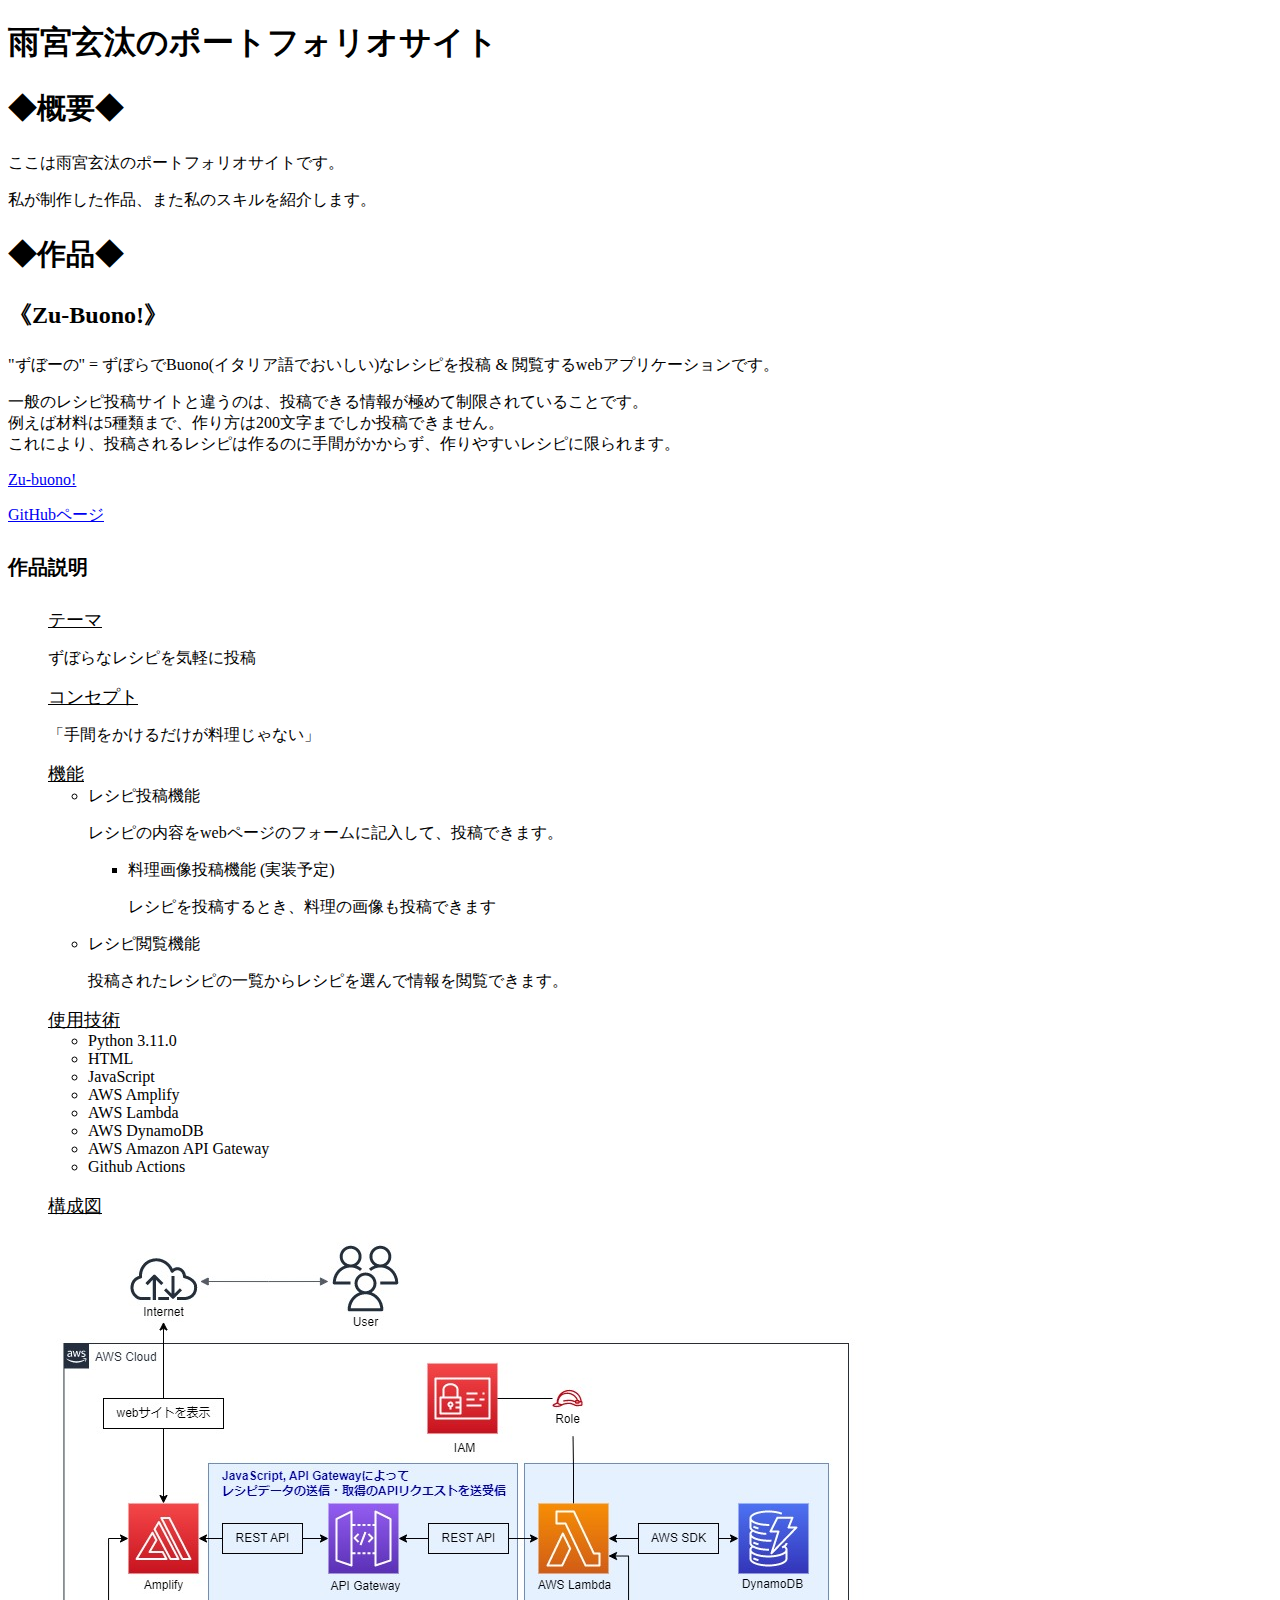
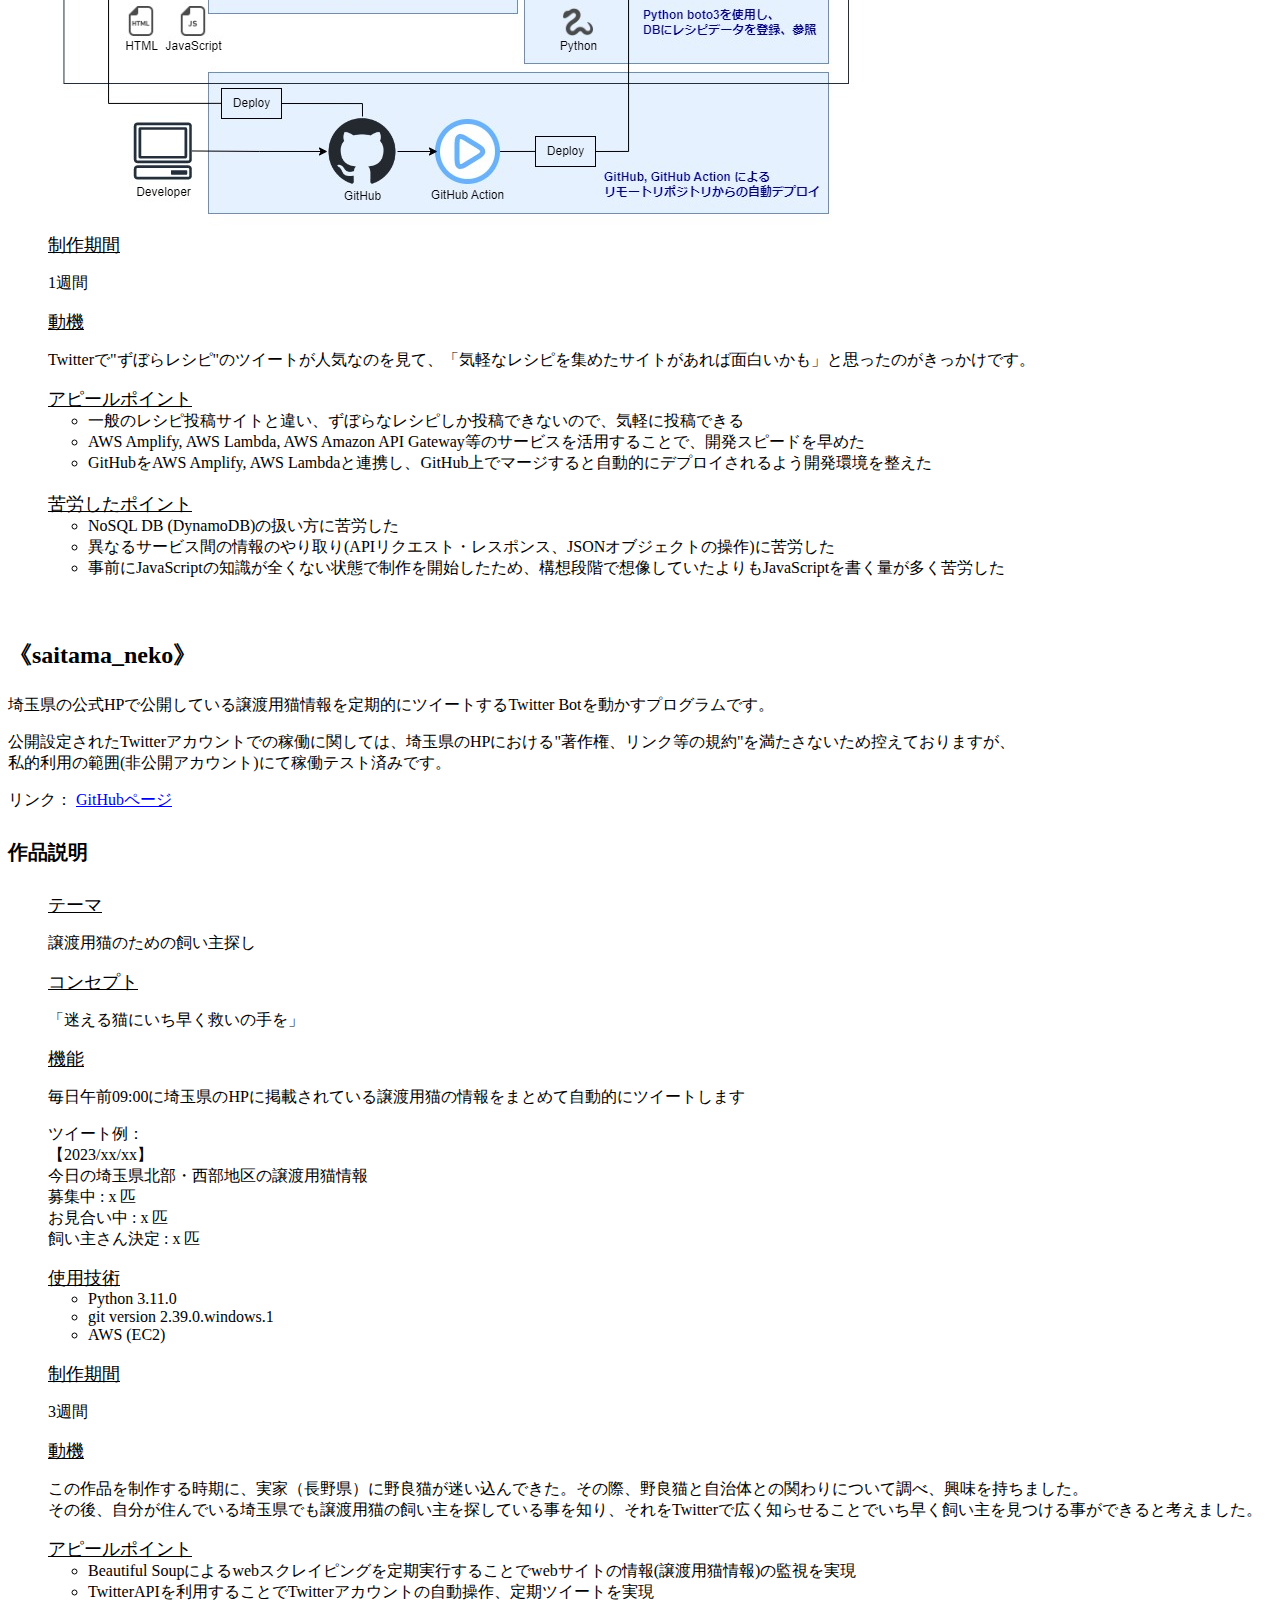
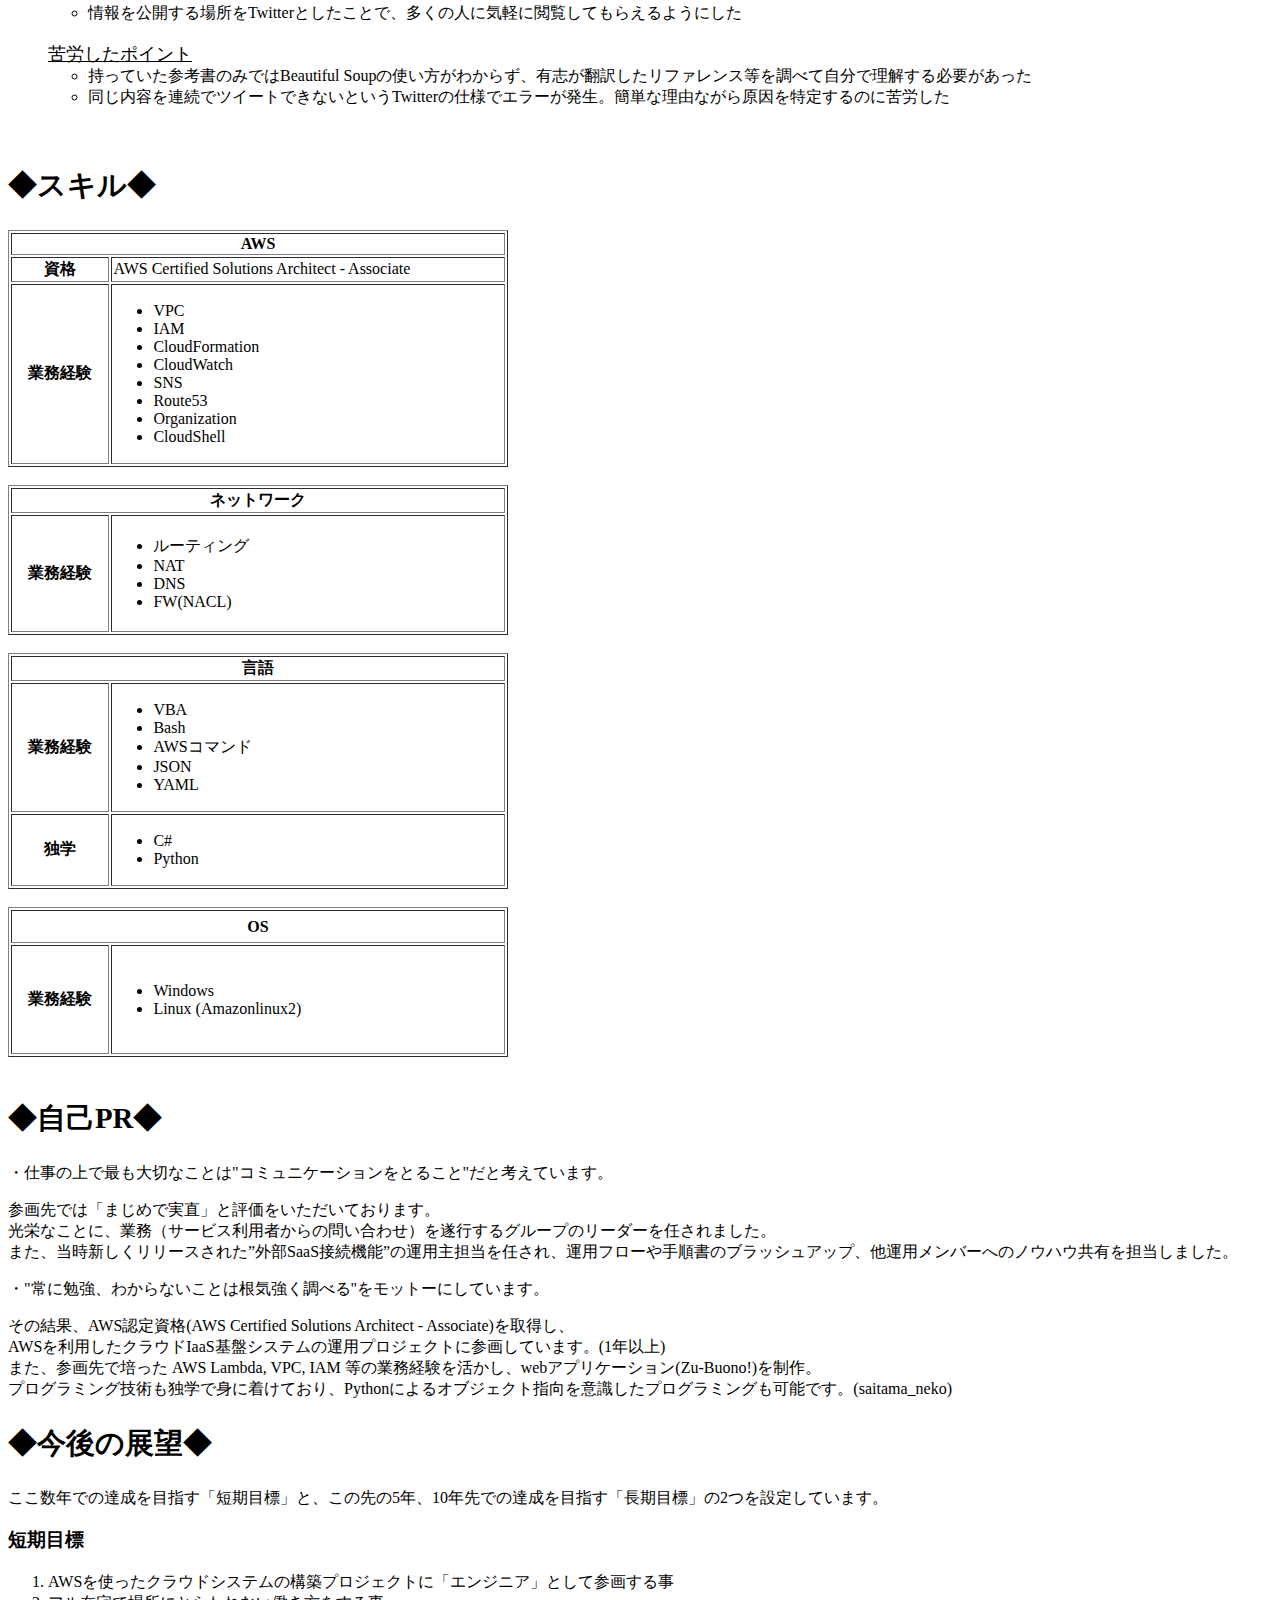
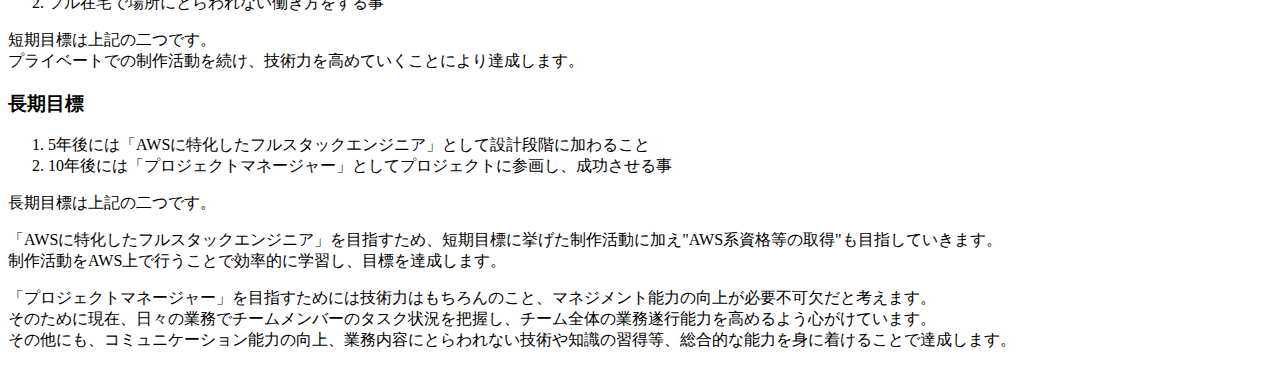
<file: docs/index.html>
<!DOCTYPE html>
<html lang="ja">
<head>
  <meta charset="UTF-8">
  <meta http-equiv="X-UA-Compatible" content="IE=edge">
  <meta name="viewport" content="width=device-width, initial-scale=1.0">
  <link rel="stylesheet" href="stylesheet.css" >
  <title>雨宮玄汰のポートフォリオサイト</title>
</head>
<body>
  <h1>雨宮玄汰のポートフォリオサイト</h1>
    <h2 class="h2">◆概要◆</h2>
      <p>ここは雨宮玄汰のポートフォリオサイトです。</p>
      <p>私が制作した作品、また私のスキルを紹介します。</p>

    <h2 class="h2">◆作品◆</h2>
      <h3 class="h3">《Zu-Buono!》</h3>
        <p>"ずぼーの" = ずぼらでBuono(イタリア語でおいしい)なレシピを投稿 & 閲覧するwebアプリケーションです。</p>
        <p>
          一般のレシピ投稿サイトと違うのは、投稿できる情報が極めて制限されていることです。<br>
          例えば材料は5種類まで、作り方は200文字までしか投稿できません。<br>
          これにより、投稿されるレシピは作るのに手間がかからず、作りやすいレシピに限られます。<br>          
        </p>
        <p><a href="https://develop.drj8uetlwdud8.amplifyapp.com/" target="_blank" rel="noopener noreferrer">Zu-buono!</a></p>
        <p><a href="https://github.com/Genta-pvt/Zu-Buono"target="_blank" rel="noopener noreferrer">GitHubページ</a></p>
        <h4 class="h4">作品説明</h4>
          <ul>
            <li class="desc_li">テーマ</li>
              <p>ずぼらなレシピを気軽に投稿</p>
            <li class="desc_li">コンセプト</li>
              <p>「手間をかけるだけが料理じゃない」</p>
            <li class="desc_li">機能</li>
              <ul>
                <li>レシピ投稿機能</li>
                <p>レシピの内容をwebページのフォームに記入して、投稿できます。</p>
                <ul>
                  <li>料理画像投稿機能 (実装予定)</li>
                    <p>レシピを投稿するとき、料理の画像も投稿できます</p>
                </ul>
                <li>レシピ閲覧機能</li>
                  <p>投稿されたレシピの一覧からレシピを選んで情報を閲覧できます。</p>
              </ul>
            <li class="desc_li">使用技術</li>
              <ul>
                <li>Python 3.11.0</li>
                <li>HTML</li>
                <li>JavaScript</li>
                <li>AWS Amplify</li>
                <li>AWS Lambda</li>
                <li>AWS DynamoDB</li>
                <li>AWS Amazon API Gateway</li>
                <li>Github Actions</li><br>
              </ul>
            <li class="desc_li">構成図</li>
              <img src="Zubuono_図.jpg" alt="構成図">
            <li class="desc_li">制作期間</li>
              <p>1週間</p>
            <li class="desc_li">動機</li>
              <p>Twitterで"ずぼらレシピ"のツイートが人気なのを見て、「気軽なレシピを集めたサイトがあれば面白いかも」と思ったのがきっかけです。
            <li class="desc_li">アピールポイント</li>
              <ul>
                <li>一般のレシピ投稿サイトと違い、ずぼらなレシピしか投稿できないので、気軽に投稿できる</li>
                <li>AWS Amplify, AWS Lambda, AWS Amazon API Gateway等のサービスを活用することで、開発スピードを早めた</li>
                <li>GitHubをAWS Amplify, AWS Lambdaと連携し、GitHub上でマージすると自動的にデプロイされるよう開発環境を整えた</li><br>
              </ul>
            <li class="desc_li">苦労したポイント</li>
              <ul>
                <li>NoSQL DB (DynamoDB)の扱い方に苦労した</li>
                <li>異なるサービス間の情報のやり取り(APIリクエスト・レスポンス、JSONオブジェクトの操作)に苦労した</li>
                <li>事前にJavaScriptの知識が全くない状態で制作を開始したため、構想段階で想像していたよりもJavaScriptを書く量が多く苦労した</li><br><br>
              </ul>
          </ul>
  
          <h3 class="h3">《saitama_neko》</h3>
          <p>埼玉県の公式HPで公開している譲渡用猫情報を定期的にツイートするTwitter Botを動かすプログラムです。</p>
          <p>公開設定されたTwitterアカウントでの稼働に関しては、埼玉県のHPにおける"著作権、リンク等の規約"を満たさないため控えておりますが、<br>私的利用の範囲(非公開アカウント)にて稼働テスト済みです。</p>
          <p>リンク： <a href="https://github.com/Genta-pvt/2023Portfolios" target="_blank" rel="noopener noreferrer">GitHubページ</a></p>
          <h4 class="h4">作品説明</h4>
            <ul>
              <li class="desc_li">テーマ</li>
                <p>譲渡用猫のための飼い主探し</p>
              <li class="desc_li">コンセプト</li>
                <p>「迷える猫にいち早く救いの手を」</p>
              <li class="desc_li">機能</li>
                <p>毎日午前09:00に埼玉県のHPに掲載されている譲渡用猫の情報をまとめて自動的にツイートします</p>
                <p>
                  ツイート例：<br>
                  【2023/xx/xx】<br>
                  今日の埼玉県北部・西部地区の譲渡用猫情報<br>
                  募集中          : x 匹<br>
                  お見合い中      : x 匹<br>
                  飼い主さん決定  : x 匹<br>
                </p>
              <li class="desc_li">使用技術</li>
                <ul>
                  <li>Python 3.11.0</li>
                  <li>git version 2.39.0.windows.1</li>
                  <li>AWS (EC2)</li><br>
                </ul>
              <li class="desc_li">制作期間</li>
                <p>3週間</p>
              <li class="desc_li">動機</li>
                <p>この作品を制作する時期に、実家（長野県）に野良猫が迷い込んできた。その際、野良猫と自治体との関わりについて調べ、興味を持ちました。<br>
                その後、自分が住んでいる埼玉県でも譲渡用猫の飼い主を探している事を知り、それをTwitterで広く知らせることでいち早く飼い主を見つける事ができると考えました。</p>
              <li class="desc_li">アピールポイント</li>
                <ul>
                  <li>Beautiful Soupによるwebスクレイピングを定期実行することでwebサイトの情報(譲渡用猫情報)の監視を実現</li>
                  <li>TwitterAPIを利用することでTwitterアカウントの自動操作、定期ツイートを実現</li>
                  <li>情報を公開する場所をTwitterとしたことで、多くの人に気軽に閲覧してもらえるようにした</li><br>
                </ul>
              <li class="desc_li">苦労したポイント</li>
                <ul>
                  <li>持っていた参考書のみではBeautiful Soupの使い方がわからず、有志が翻訳したリファレンス等を調べて自分で理解する必要があった</li>
                  <li>同じ内容を連続でツイートできないというTwitterの仕様でエラーが発生。簡単な理由ながら原因を特定するのに苦労した</li>
                </ul>
            </ul><br>
    
            <h2 class="h2">◆スキル◆</h2>
              <table border="1" width="500" height="150">
                <tr>
                  <th width="100%" colspan="2">AWS</th>
                </tr>
                <tr>
                  <th width="20%">資格</th>
                  <td width="80%">AWS Certified Solutions Architect - Associate</td>
                </tr>
                <tr>
                  <th>業務経験</th>
                  <td>
                    <ul>
                      <li>VPC</li>
                      <li>IAM</li>
                      <li>CloudFormation</li>
                      <li>CloudWatch</li>
                      <li>SNS</li>
                      <li>Route53</li>
                      <li>Organization</li>
                      <li>CloudShell</li>
                    </ul>
                  </td>
                </tr>
              </table><br>
        
              <table border="1" width="500" height="150">
                <tr>
                  <th colspan="2">ネットワーク</th>
                </tr>
                <tr height="100%">
                  <th width="20%">業務経験</th>
                  <td width="80%">
                    <ul>
                      <li>ルーティング</li>
                      <li>NAT</li>
                      <li>DNS</li>
                      <li>FW(NACL)</li>
                    </ul>
                  </td>
                </tr>
              </table><br>
        
              <table border="1" width="500" height="150">
                <tr>
                  <th colspan="2">言語</th>
                </tr>
                <tr>
                  <th width="20%">業務経験</th>
                  <td width="80%">
                    <ul>
                      <li>VBA</li>
                      <li>Bash</li>
                      <li>AWSコマンド</li>
                      <li>JSON</li>
                      <li>YAML</li>
                    </ul>
                  </td>
                </tr>
                <tr>
                  <th>独学</th>
                  <td>
                    <ul>
                      <li>C#</li>
                      <li>Python</li>
                    </ul>
                  </td>
                </tr>
              </table><br>
        
              <table border="1" width="500" height="150">
                <tr>
                  <th colspan="2">OS</th>
                </tr>
                <tr>
                  <th width="20%">業務経験</th>
                  <td width="80%">
                    <ul>
                      <li>Windows</li>
                      <li>Linux (Amazonlinux2)</li>
                    </ul>
                  </td>
                </tr>
              </table><br>

            <h2 class="h2">◆自己PR◆</h2>
              <p>
                ・仕事の上で最も大切なことは"コミュニケーションをとること"だと考えています。
              </p>
              <p>
                参画先では「まじめで実直」と評価をいただいております。<br>
                光栄なことに、業務（サービス利用者からの問い合わせ）を遂行するグループのリーダーを任されました。<br>
                また、当時新しくリリースされた”外部SaaS接続機能”の運用主担当を任され、運用フローや手順書のブラッシュアップ、他運用メンバーへのノウハウ共有を担当しました。
              </p>
              <p>
                ・"常に勉強、わからないことは根気強く調べる"をモットーにしています。
              </p>
              <p>
                その結果、AWS認定資格(AWS Certified Solutions Architect - Associate)を取得し、<br>
                AWSを利用したクラウドIaaS基盤システムの運用プロジェクトに参画しています。(1年以上)<br>
                また、参画先で培った AWS Lambda, VPC, IAM 等の業務経験を活かし、webアプリケーション(Zu-Buono!)を制作。<br>
                プログラミング技術も独学で身に着けており、Pythonによるオブジェクト指向を意識したプログラミングも可能です。(saitama_neko)
              </p>

    <h2 class="h2">◆今後の展望◆</h2>
      <p>
        ここ数年での達成を目指す「短期目標」と、この先の5年、10年先での達成を目指す「長期目標」の2つを設定しています。
      </p>
      <h3>短期目標</h3>
        <ol>
          <li>AWSを使ったクラウドシステムの構築プロジェクトに「エンジニア」として参画する事</li>
          <li>フル在宅で場所にとらわれない働き方をする事</li>
        </ol>
      <p>
        短期目標は上記の二つです。<br>
        プライベートでの制作活動を続け、技術力を高めていくことにより達成します。
      </p>
      <h3>長期目標</h3>
      <ol>
        <li>5年後には「AWSに特化したフルスタックエンジニア」として設計段階に加わること</li>
        <li>10年後には「プロジェクトマネージャー」としてプロジェクトに参画し、成功させる事</li>
      </ol>
      <p>
        長期目標は上記の二つです。
      </p>
      <p>
        「AWSに特化したフルスタックエンジニア」を目指すため、短期目標に挙げた制作活動に加え"AWS系資格等の取得"も目指していきます。<br>
        制作活動をAWS上で行うことで効率的に学習し、目標を達成します。
      </p>
      <p>
        「プロジェクトマネージャー」を目指すためには技術力はもちろんのこと、マネジメント能力の向上が必要不可欠だと考えます。<br>
        そのために現在、日々の業務でチームメンバーのタスク状況を把握し、チーム全体の業務遂行能力を高めるよう心がけています。<br>
        その他にも、コミュニケーション能力の向上、業務内容にとらわれない技術や知識の習得等、総合的な能力を身に着けることで達成します。<br>
      </p>
</body>
</html>
</file>
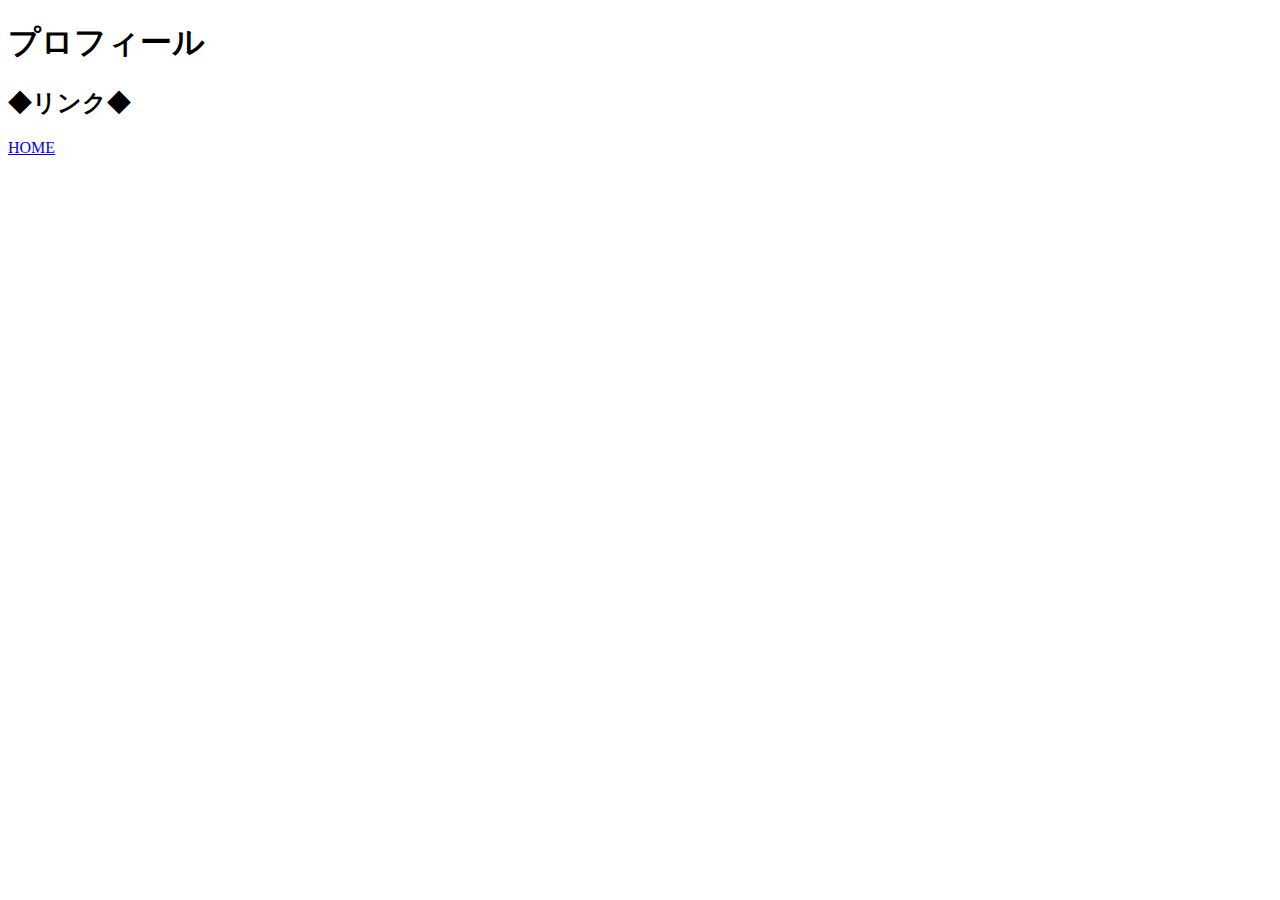
<file: docs/profile.html>
<!DOCTYPE html>
<html lang="jp">
<head>
    <meta charset="UTF-8">
    <meta http-equiv="X-UA-Compatible" content="IE=edge">
    <meta name="viewport" content="width=device-width, initial-scale=1.0">
    <title>雨宮玄汰のポートフォリオサイト</title>
</head>
<body>
    <h1>プロフィール</h1>

    <h2>◆リンク◆</h2>
    <a href="index.html">HOME</a>
</body>
</html>
</file>
<file: docs/stylesheet.css>
@charset "utf-8";
.h2{
  font-size: 1.8em;
}

.h3{
  font-size: 1.5em;
}

.h4{
  font-size: 1.27em;
}

.desc_li{
  font-size: 1.13em;
  text-decoration: underline;
  list-style-type: none;
}
</file>
